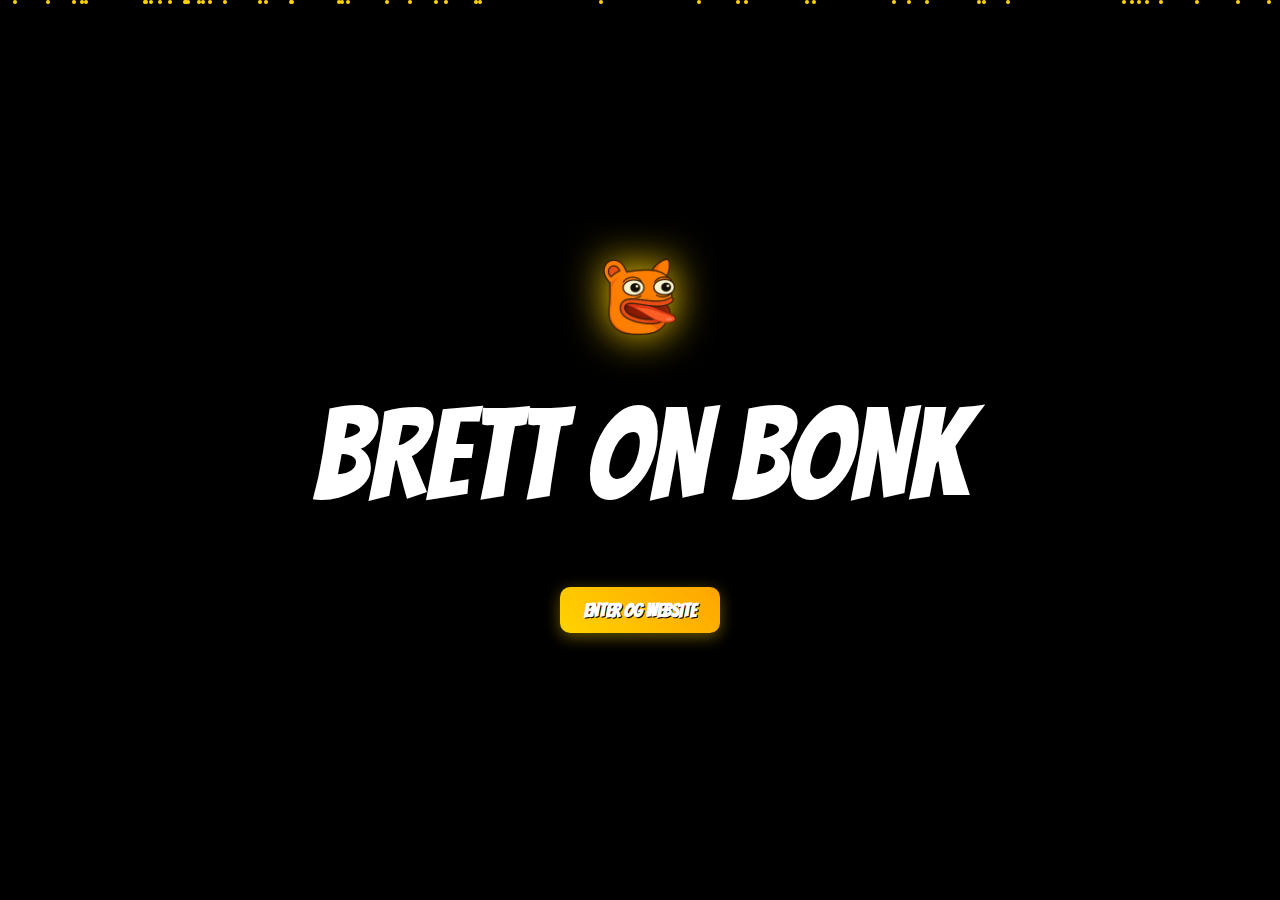
<file: index.html>
<!DOCTYPE html>
<html lang="en">
<head>
  <meta charset="UTF-8">
  <meta name="viewport" content="width=device-width, initial-scale=1.0">
  <title>Welcome to Brett's Universe | Brett on Bonk</title>
  <meta name="description" content="Welcome to Brett's Universe! Enter the world of Brett on Bonk - trading, games, memes, and more!">
  <link rel="canonical" href="https://brettonbonk.com/">
  <meta property="og:title" content="Welcome to Brett's Universe | Brett on Bonk">
  <meta property="og:description" content="Welcome to Brett's Universe! Enter the world of Brett on Bonk - trading, games, memes, and more!">
  <meta property="og:type" content="website">
  <meta property="og:url" content="https://brettonbonk.com/">
  <meta property="og:image" content="https://brettonbonk.com/assets/brett%20head.png">
  <meta name="twitter:card" content="summary_large_image">
  <meta name="twitter:title" content="Welcome to Brett's Universe | Brett on Bonk">
  <meta name="twitter:description" content="Welcome to Brett's Universe! Enter the world of Brett on Bonk - trading, games, memes, and more!">
  <meta name="twitter:image" content="https://brettonbonk.com/assets/brett%20head.png">
  <link rel="icon" type="image/png" href="assets/brett%20head.png">
  <link href="https://fonts.googleapis.com/css2?family=Bangers&display=swap" rel="stylesheet">
  <style>
    * {
      margin: 0;
      padding: 0;
      box-sizing: border-box;
    }
    
    body {
      background: #000;
      color: #fff;
      font-family: 'Bangers', cursive, sans-serif;
      overflow: hidden;
      height: 100vh;
      display: flex;
      flex-direction: column;
      align-items: center;
      justify-content: center;
      position: relative;
    }
    
    .main-content {
      display: flex;
      flex-direction: column;
      align-items: center;
      justify-content: center;
      height: 100vh;
      position: relative;
      text-align: center;
    }
    
    /* Main BRETT ON BONK */
    .og-brett {
      font-size: 8rem;
      color: #fff;
      text-shadow: 
        2px 2px 0 #000,
        4px 4px 0 #000,
        6px 6px 0 #000,
        8px 8px 0 #000;
      text-align: center;
      margin-bottom: 2rem;
      z-index: 10;
    }
    

    
    /* Bouncing Brett Head */
    .bouncing-brett {
      width: 120px;
      height: 120px;
      object-fit: contain;
      margin-bottom: 2rem;
      animation: bounce 1.5s ease-in-out infinite;
      filter: drop-shadow(0 0 20px #FFD300);
      z-index: 5;
    }
    
    @keyframes bounce {
      0%, 20%, 50%, 80%, 100% {
        transform: translateY(0);
      }
      40% {
        transform: translateY(-20px);
      }
      60% {
        transform: translateY(-10px);
      }
    }
    
    /* Enter Button */
    .enter-btn {
      background: linear-gradient(45deg, #FFD300, #FFA500);
      color: #fff;
      border: none;
      padding: 0.8rem 1.5rem;
      font-family: 'Bangers', cursive, sans-serif;
      font-size: 1.2rem;
      font-weight: bold;
      border-radius: 10px;
      cursor: pointer;
      transition: all 0.3s ease;
      box-shadow: 
        0 4px 15px rgba(255, 211, 0, 0.4),
        0 0 0 0 rgba(255, 211, 0, 0.7);
      animation: pulse 2s infinite;
      z-index: 15;
      margin-top: 2rem;
      margin-bottom: 2rem;
      text-shadow: 1px 1px 0 #000;
    }
    
    .enter-btn:hover {
      transform: translateY(-2px) scale(1.02);
      box-shadow: 
        0 6px 20px rgba(255, 211, 0, 0.6),
        0 0 0 0 rgba(255, 211, 0, 0.9);
    }
    
    @keyframes pulse {
      0% {
        box-shadow: 
          0 4px 15px rgba(255, 211, 0, 0.4),
          0 0 0 0 rgba(255, 211, 0, 0.7);
      }
      70% {
        box-shadow: 
          0 4px 15px rgba(255, 211, 0, 0.4),
          0 0 0 6px rgba(255, 211, 0, 0);
      }
      100% {
        box-shadow: 
          0 4px 15px rgba(255, 211, 0, 0.4),
          0 0 0 0 rgba(255, 211, 0, 0);
      }
    }
    

    

    
    /* Background Particles */
    .particles {
      position: absolute;
      top: 0;
      left: 0;
      width: 100%;
      height: 100%;
      pointer-events: none;
      z-index: 1;
    }
    
    /* Money Dropping Animation */
    .money {
      position: absolute;
      top: -50px;
      font-size: 2rem;
      color: #FFD300;
      text-shadow: 0 0 10px #FFD300;
      pointer-events: none;
      z-index: 3;
      animation: moneyDrop 3s linear infinite;
    }
    
    @keyframes moneyDrop {
      0% {
        transform: translateY(-50px) rotate(0deg);
        opacity: 1;
      }
      100% {
        transform: translateY(100vh) rotate(360deg);
        opacity: 0;
      }
    }
    
    .particle {
      position: absolute;
      width: 4px;
      height: 4px;
      background: #FFD300;
      border-radius: 50%;
      animation: float 6s infinite linear;
    }
    
    @keyframes float {
      0% {
        transform: translateY(100vh) rotate(0deg);
        opacity: 0;
      }
      10% {
        opacity: 1;
      }
      90% {
        opacity: 1;
      }
      100% {
        transform: translateY(-100px) rotate(360deg);
        opacity: 0;
      }
    }
    
    /* Mobile Responsive */
    @media (max-width: 768px) {
      .og-brett {
        font-size: 4rem;
      }
      
      .bouncing-brett {
        width: 80px;
        height: 80px;
      }
      
      .enter-btn {
        font-size: 1rem;
        padding: 0.6rem 1.2rem;
        margin-top: 3rem;
        margin-bottom: 1.5rem;
      }
      

      

    }
    
    @media (max-width: 480px) {
      .og-brett {
        font-size: 3rem;
      }
      
      .bouncing-brett {
        width: 60px;
        height: 60px;
      }
      
      .enter-btn {
        font-size: 0.9rem;
        padding: 0.5rem 1rem;
        margin-top: 2.5rem;
        margin-bottom: 1rem;
      }
      

    }
  </style>
</head>
<body>
  <!-- Background Particles -->
  <div class="particles" id="particles"></div>
  

  
  <!-- Main Content -->
  <div class="main-content">
    <!-- Bouncing Brett Head -->
    <img src="assets/brett%20head.png" alt="Brett Head" class="bouncing-brett" id="bouncing-brett">
    
    <!-- OG BRETT Text -->
    <div class="og-brett" id="og-brett">BRETT ON BONK</div>
    
    <!-- Enter Button -->
    <button class="enter-btn" id="enter-btn">ENTER OG WEBSITE</button>
    

  </div>
  

  
  <script>
    class PrePage {
      constructor() {
        this.enterBtn = document.getElementById('enter-btn');
        this.particles = document.getElementById('particles');

        

        
        this.init();
      }
      
      init() {
        this.setupEventListeners();
        this.createParticles();
        this.startMoneyDropping();
      }
      
      setupEventListeners() {
        // Enter button
        this.enterBtn.addEventListener('click', () => this.enterWebsite());
      }
      

      
      enterWebsite() {
        // Set music to play when entering main site
        localStorage.setItem('brettMusicPlaying', 'true');
        
        // Add transition effect
        document.body.style.opacity = '0';
        document.body.style.transition = 'opacity 0.5s ease';
        
        setTimeout(() => {
          window.location.href = '/main';
        }, 500);
      }
      
      createParticles() {
        for (let i = 0; i < 50; i++) {
          this.createParticle();
        }
      }
      
      createParticle() {
        const particle = document.createElement('div');
        particle.className = 'particle';
        
        // Random position
        particle.style.left = Math.random() * 100 + '%';
        particle.style.animationDelay = Math.random() * 6 + 's';
        particle.style.animationDuration = (Math.random() * 3 + 3) + 's';
        
        this.particles.appendChild(particle);
        
        // Remove particle after animation
        setTimeout(() => {
          if (particle.parentNode) {
            particle.parentNode.removeChild(particle);
          }
        }, 6000);
        
        // Create new particle
        setTimeout(() => {
          this.createParticle();
        }, 6000);
      }
      
      startMoneyDropping() {
        setInterval(() => {
          this.createMoney();
        }, 2000);
      }
      
      createMoney() {
        const money = document.createElement('div');
        money.className = 'money';
        money.textContent = '💰';
        money.style.left = Math.random() * 100 + '%';
        money.style.animationDuration = (Math.random() * 2 + 2) + 's';
        
        document.body.appendChild(money);
        
        // Remove money after animation
        setTimeout(() => {
          if (money.parentNode) {
            money.parentNode.removeChild(money);
          }
        }, 4000);
      }
      

    }
    
    // Initialize when page loads
    document.addEventListener('DOMContentLoaded', () => {
      new PrePage();
    });
  </script>
</body>
</html>
</file>
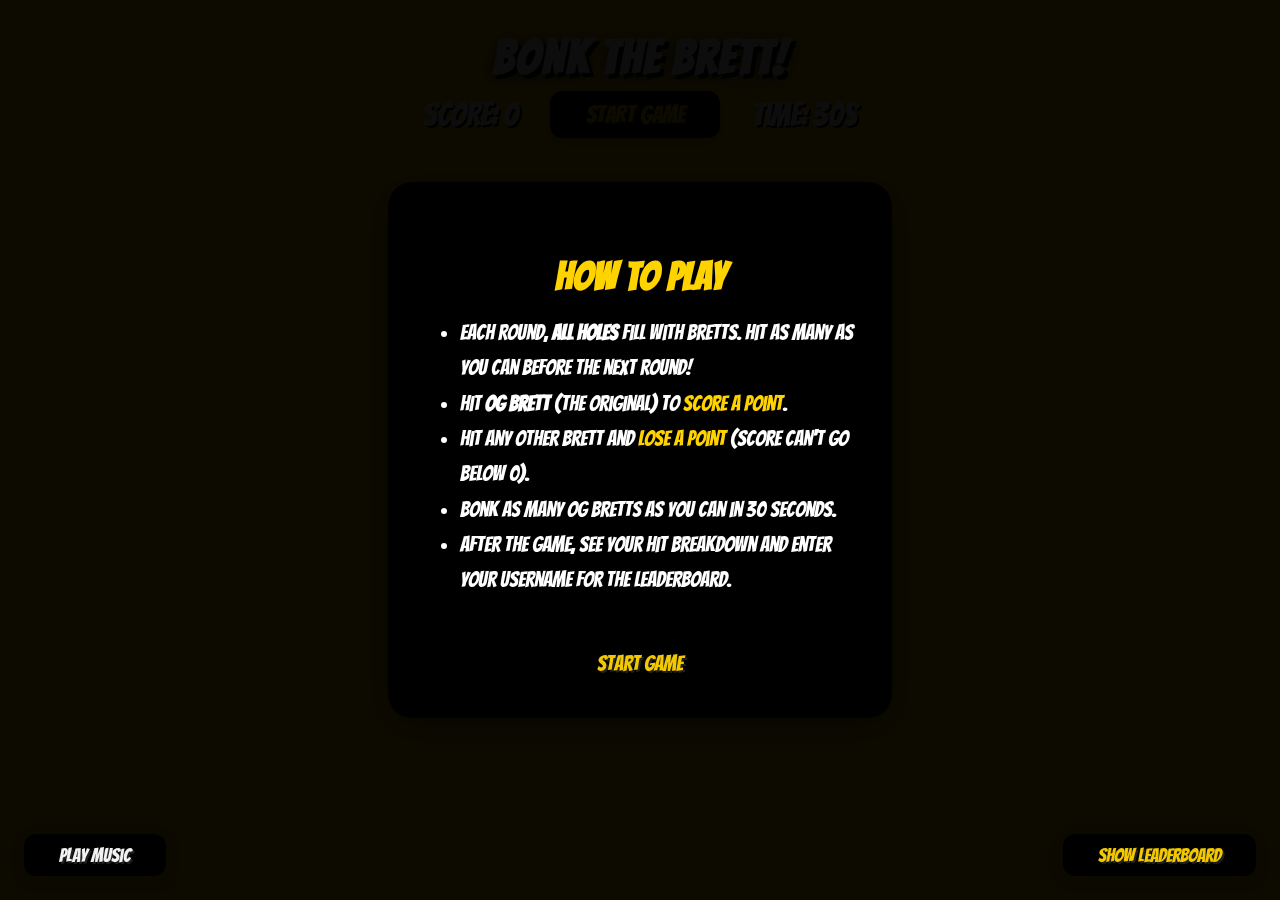
<file: bonk-the-brett.html>
<!DOCTYPE html>
<html lang="en">
<head>
  <meta charset="UTF-8">
  <meta name="viewport" content="width=device-width, initial-scale=1.0">
  <title>Bonk the Brett Game | Meme Coin Arcade</title>
  <meta name="description" content="Play Bonk the Brett! Bonk Brett, score points, and join the most fun meme coin arcade online. #Brett #Bonk #Arcade">
  <link rel="canonical" href="https://brettonbonk.com/bonk-the-brett">
  <meta property="og:title" content="Bonk the Brett Game | Meme Coin Arcade">
  <meta property="og:description" content="Play Bonk the Brett! Bonk Brett, score points, and join the most fun meme coin arcade online.">
  <meta property="og:type" content="website">
  <meta property="og:url" content="https://brettonbonk.com/bonk-the-brett">
  <meta property="og:image" content="https://brettonbonk.com/assets/Bonked%20Brett.svg">
  <meta name="twitter:card" content="summary_large_image">
  <meta name="twitter:title" content="Bonk the Brett Game | Meme Coin Arcade">
  <meta name="twitter:description" content="Play Bonk the Brett! Bonk Brett, score points, and join the most fun meme coin arcade online.">
  <meta name="twitter:image" content="https://brettonbonk.com/assets/Bonked%20Brett.svg">
  <link rel="icon" type="image/png" href="assets/brett%20head.png">
  <link href="https://fonts.googleapis.com/css2?family=Bangers&display=swap" rel="stylesheet">
  <style>
    body {
      background: #FFD300;
      font-family: 'Bangers', cursive, sans-serif;
      display: flex;
      flex-direction: column;
      align-items: center;
      justify-content: flex-start;
      min-height: 100vh;
      margin: 0;
    }
    h1 {
      color: #fff;
      text-shadow: 4px 4px 0 #000, 0 4px 16px #000;
      font-size: 3rem;
      margin-top: 2rem;
      margin-bottom: 0.5rem;
      letter-spacing: 2px;
    }
    .game-controls {
      display: flex;
      gap: 2rem;
      margin-bottom: 1.5rem;
      align-items: center;
    }
    .score, .timer {
      font-size: 2rem;
      color: #fff;
      text-shadow: 2px 2px 0 #000;
    }
    .start-btn {
      font-family: 'Bangers', cursive, sans-serif;
      background: #000;
      color: #FFD300;
      font-size: 1.5rem;
      border: none;
      border-radius: 12px;
      padding: 0.7rem 2.2rem;
      box-shadow: 0 4px 16px rgba(0,0,0,0.25);
      cursor: pointer;
      transition: background 0.2s, color 0.2s;
      outline: none;
      text-shadow: 2px 2px 0 #222;
      opacity: 0.95;
    }
    .start-btn:active, .start-btn:focus {
      background: #222;
      color: #FFD300;
    }
    .game-grid {
      display: grid;
      grid-template-columns: repeat(3, 100px);
      grid-template-rows: repeat(3, 100px);
      gap: 1.2rem;
      margin-bottom: 2rem;
    }
    .hole {
      background: transparent;
      border-radius: 50%;
      box-shadow: 0 4px 16px rgba(0,0,0,0.18);
      width: 100px;
      height: 100px;
      position: relative;
      overflow: hidden;
      display: flex;
      align-items: flex-end;
      justify-content: center;
      cursor: pointer;
      transition: box-shadow 0.2s;
    }
    .hole:active {
      box-shadow: 0 2px 8px #FFD300;
    }
    .brett-head {
      position: absolute;
      bottom: -100px;
      left: 50%;
      transform: translateX(-50%);
      width: 80px;
      height: 80px;
      transition: bottom 0.2s;
      user-select: none;
      pointer-events: none;
    }
    .brett-head.up {
      bottom: 10px;
      pointer-events: auto;
      cursor: pointer;
      filter: drop-shadow(0 8px 32px rgba(0,0,0,0.25));
      animation: bounce 0.2s;
    }
    @keyframes bounce {
      0% { bottom: -100px; }
      100% { bottom: 10px; }
    }
    .game-over {
      font-size: 2.2rem;
      color: #fff;
      text-shadow: 2px 2px 0 #000;
      margin-bottom: 2rem;
      letter-spacing: 2px;
    }
    .scoreboard {
      background: #fff;
      border-radius: 15px;
      padding: 20px;
      box-shadow: 0 8px 32px rgba(0,0,0,0.25);
      margin-top: 20px;
      width: 90%;
      max-width: 600px;
      text-align: center;
    }
    .scoreboard h2 {
      color: #000;
      text-shadow: 2px 2px 0 #FFD300;
      font-size: 2rem;
      margin-bottom: 15px;
      letter-spacing: 1px;
    }
    .scoreboard ol {
      list-style: none;
      padding: 0;
      margin: 0;
      text-align: left;
    }
    .scoreboard li {
      color: #000;
      text-shadow: 1px 1px 0 #FFD300;
      font-size: 1.5rem;
      margin-bottom: 10px;
      padding-bottom: 5px;
      border-bottom: 1px dashed #FFD300;
    }
    .scoreboard li:last-child {
      border-bottom: none;
      margin-bottom: 0;
    }
    #username-entry {
      margin-top: 20px;
    }
    #username-entry label {
      color: #000;
      text-shadow: 1px 1px 0 #FFD300;
      font-size: 1.2rem;
      margin-right: 10px;
    }
    #username-input {
      font-size: 1.2rem;
      padding: 0.3rem 1rem;
      border-radius: 8px;
      border: none;
      margin: 0 0.5rem;
      text-align: center;
    }
    #username-input:focus {
      outline: none;
      box-shadow: 0 0 0 3px #FFD300, 0 0 0 6px #000;
    }
    @media (max-width: 600px) {
      .game-grid {
        grid-template-columns: repeat(3, 70px);
        grid-template-rows: repeat(3, 70px);
        gap: 0.7rem;
      }
      .hole {
        width: 70px;
        height: 70px;
      }
      .brett-head, .brett-head.up {
        width: 55px;
        height: 55px;
      }
      .scoreboard {
        padding: 15px;
      }
      .scoreboard h2 {
        font-size: 1.5rem;
      }
      .scoreboard li {
        font-size: 1.2rem;
      }
      #username-input {
        font-size: 1rem;
        padding: 0.2rem 0.8rem;
      }
      #username-entry label {
        font-size: 1rem;
      }
      #save-score-btn {
        font-size: 1rem;
        padding: 0.3rem 1rem;
      }
      .corner-btn {
        font-size: 1rem !important;
        padding: 0.5rem 1.1rem !important;
        bottom: 1rem !important;
        left: 1rem !important;
        right: auto !important;
        max-width: 90vw;
      }
      #show-leaderboard-btn.corner-btn {
        left: auto !important;
        right: 1rem !important;
      }
      #music-toggle-btn.corner-btn {
        left: 1rem !important;
        right: auto !important;
      }
    }
    .hole.flash-green {
      box-shadow: 0 0 0 6px #00d26a, 0 4px 16px rgba(0,0,0,0.18);
      background: #eafff3 !important;
      transition: background 0.2s, box-shadow 0.2s;
    }
    .points-float {
      position: absolute;
      left: 50%;
      top: 30%;
      transform: translate(-50%, -50%);
      font-family: 'Bangers', cursive, sans-serif;
      font-size: 2.2rem;
      font-weight: bold;
      pointer-events: none;
      z-index: 10;
      opacity: 1;
      animation: float-points 1.1s cubic-bezier(.23,1.12,.62,1.01) forwards;
      text-shadow: 2px 2px 0 #000, 0 2px 8px #FFD300;
      background: rgba(255,255,255,0.85);
      border-radius: 12px;
      padding: 0.1em 0.5em;
      border: 2px solid #FFD300;
      box-shadow: 0 2px 8px #FFD300;
    }
    .points-float.positive { color: #00d26a; }
    .points-float.negative { color: #ff3333; }
    @keyframes float-points {
      0% { opacity: 1; top: 30%; }
      80% { opacity: 1; }
      100% { opacity: 0; top: 0%; }
    }
    @keyframes bounce {
      0%, 100% { transform: translateY(0); }
      50% { transform: translateY(-32px); }
    }
  </style>
</head>
<body>
  <h1>BONK THE BRETT!</h1>
  <div class="game-controls">
    <div class="score">Score: <span id="score">0</span></div>
    <button class="start-btn" id="start-btn">Start Game</button>
    <div class="timer">Time: <span id="timer">30</span>s</div>
  </div>
  <button id="music-toggle-btn" class="corner-btn" style="position:fixed;bottom:1.5rem;left:1.5rem;z-index:10001;font-family:'Bangers',cursive,sans-serif;background:#000;color:#fff;font-size:1.2rem;border:none;border-radius:12px;padding:0.7rem 2.2rem;box-shadow:0 4px 16px rgba(0,0,0,0.25);cursor:pointer;transition:background 0.2s,color 0.2s;outline:none;text-shadow:2px 2px 0 #222;opacity:0.95;">Play</button>
      <audio id="bg-music" src="assets/brett%20song.mp3" loop></audio>
    <audio id="jeet-audio" src="assets/ouch%20that%20hurt!%20you%20jeet!.mp3" preload="auto"></audio>
  <div class="game-grid" id="game-grid"></div>
  <div class="game-over" id="game-over" style="display:none;">Game Over!<br>Final Score: <span id="final-score">0</span></div>
          <a href="/main" id="back-to-main-btn" class="start-btn" style="display:block;margin:0 auto 2.5rem auto;font-size:1.2rem;padding:0.7rem 2.2rem;max-width:320px;text-align:center;">Go to Main Site</a>
  <div id="breakdown" style="display:none;text-align:center;margin-bottom:1.5rem;"></div>
  <div id="username-modal" style="display:none;position:fixed;top:0;left:0;width:100vw;height:100vh;background:rgba(0,0,0,0.92);z-index:10003;align-items:center;justify-content:center;flex-direction:column;">
    <div style="max-width:90vw;background:#fff;padding:2rem 1.5rem 1.5rem 1.5rem;border-radius:20px;box-shadow:0 8px 32px rgba(0,0,0,0.5);text-align:center;position:relative;">
      <div id="username-leaderboard" style="margin-bottom:1.5rem;"></div>
      <label for="username-input" style="color:#000;text-shadow:1px 1px 0 #FFD300;font-size:1.2rem;margin-right:10px;">Enter Username to Save Score:</label><br>
      <input type="text" id="username-input" maxlength="16" placeholder="Your name" required style="font-family:'Bangers',cursive;font-size:1.2rem;padding:0.3rem 1rem;border-radius:8px;border:none;margin:1rem 0 1.2rem 0;text-align:center;width:80%;max-width:300px;">
      <br>
      <button id="save-score-btn" class="start-btn" style="font-size:1.1rem;padding:0.4rem 1.2rem;">Save Score</button>
      <button id="username-share-x-btn" class="start-btn" style="font-size:1.1rem;padding:0.4rem 1.2rem;margin-left:1rem;background:#FFD300;color:#000;border:2px solid #000;box-shadow:0 2px 8px #FFD300;text-shadow:2px 2px 0 #fff;">Share to X</button>
    </div>
  </div>
  <button id="show-leaderboard-btn" class="corner-btn start-btn" style="position:fixed;bottom:1.5rem;right:1.5rem;z-index:10001;font-size:1.2rem;padding:0.7rem 2.2rem;min-width:unset;width:auto;">Show Leaderboard</button>
  <div id="leaderboard-modal" style="display:none;position:fixed;top:0;left:0;width:100vw;height:100vh;background:rgba(0,0,0,0.92);z-index:10002;align-items:center;justify-content:center;flex-direction:column;">
    <div style="max-width:95vw;background:#fff;padding:2.5rem 2rem 2rem 2rem;border-radius:24px;box-shadow:0 8px 32px rgba(0,0,0,0.5);text-align:center;position:relative;">
      <h2 style="color:#FFD300;font-family:'Bangers',cursive,sans-serif;font-size:2rem;margin-bottom:1.2rem;text-shadow:2px 2px 0 #000;">BONK THE BRETT CURRENT LEADERBOARD:</h2>
      <ol id="leaderboard-list" style="list-style:none;padding:0;margin:0 0 1.2rem 0;text-align:left;"></ol>
      <button id="expand-leaderboard-btn" class="start-btn" style="font-size:1rem;padding:0.3rem 1.2rem;margin-bottom:1rem;">Show Top 20</button>
      <button id="share-x-btn" class="start-btn" style="font-size:1rem;padding:0.3rem 1.2rem;margin-bottom:1rem;background:#1da1f2;color:#fff;">Share to X</button>
      <button id="close-leaderboard-btn" class="start-btn" style="font-size:1rem;padding:0.3rem 1.2rem;position:absolute;top:1rem;right:1rem;">Close</button>
    </div>
  </div>
  <div id="rules-overlay" style="position:fixed;top:0;left:0;width:100vw;height:100vh;background:rgba(0,0,0,0.95);z-index:9999;display:flex;align-items:center;justify-content:center;flex-direction:column;">
    <div style="max-width:90vw;background:rgba(0,0,0,0.95);padding:2.5rem 2rem 2rem 2rem;border-radius:24px;box-shadow:0 8px 32px rgba(0,0,0,0.5);text-align:center;">
      <h2 style="color:#FFD300;font-family:'Bangers',cursive,sans-serif;font-size:2.5rem;margin-bottom:1.2rem;text-shadow:2px 2px 0 #000;">How to Play</h2>
      <ul style="color:#fff;font-size:1.3rem;line-height:1.7;text-align:left;max-width:400px;margin:0 auto 1.5rem auto;font-family:'Bangers',cursive,sans-serif;">
        <li>Each round, <b>all holes</b> fill with Bretts. Hit as many as you can before the next round!</li>
        <li>Hit <b>OG Brett</b> (the original) to <span style='color:#FFD300;'>score a point</span>.</li>
        <li>Hit any other Brett and <span style='color:#FFD300;'>lose a point</span> (score can't go below 0).</li>
        <li>Bonk as many OG Bretts as you can in 30 seconds.</li>
        <li>After the game, see your hit breakdown and enter your username for the leaderboard.</li>
      </ul>
      <button id="close-rules-btn" class="start-btn" style="margin-top:1.2rem;font-size:1.3rem;">Start Game</button>
    </div>
  </div>
  <script>
    const grid = document.getElementById('game-grid');
    const scoreEl = document.getElementById('score');
    const timerEl = document.getElementById('timer');
    const startBtn = document.getElementById('start-btn');
    const gameOverEl = document.getElementById('game-over');
    const finalScoreEl = document.getElementById('final-score');
    const scoreboard = document.getElementById('scoreboard');
    const scoreList = document.getElementById('score-list');
    const usernameModal = document.getElementById('username-modal');
    const usernameInput = document.getElementById('username-input');
    const saveScoreBtn = document.getElementById('save-score-btn');

    const HOLES = 9;
    const GAME_TIME = 30; // seconds
    let score = 0;
    let timeLeft = GAME_TIME;
    let gameInterval, brettTimeout, gameActive = false;

    // Character assets
    const CHARACTERS = [
      { name: 'OG Brett', src: 'assets/brett%20head.png', isOg: true },
      { name: 'Angry Brett', src: 'assets/angry%20brett.svg', isOg: false },
      { name: 'Crazy Brett', src: 'assets/crazy%20brett.svg', isOg: false },
      { name: 'Shady Brett', src: 'assets/shady%20brett.svg', isOg: false },
      { name: 'Grok Brett', src: 'assets/grok%20brett.svg', isOg: false },
      { name: 'Bonked Brett', src: 'assets/bonked%20brett.svg', isOg: false }
    ];

    // Track hits per character
    let hitCounts = {};
    CHARACTERS.forEach(c => hitCounts[c.name] = 0);

    // Create holes with all character images (hidden by default)
    for (let i = 0; i < HOLES; i++) {
      const hole = document.createElement('div');
      hole.className = 'hole';
      hole.dataset.index = i;
      CHARACTERS.forEach((char, idx) => {
        const img = document.createElement('img');
        img.src = char.src;
        img.alt = char.name;
        img.className = 'brett-head brett-' + idx;
        img.style.display = 'none';
        img.dataset.char = char.name;
        img.dataset.isOg = char.isOg;
        hole.appendChild(img);
      });
      grid.appendChild(hole);
    }
    const holes = Array.from(document.querySelectorAll('.hole'));

    let currentBrett = null, currentChar = null;

    // Instead of showBrett, use showAllBretts for each round
    let roundTimeout;
    function showAllBretts() {
      if (!gameActive) return;
      // Hide all Bretts first
      holes.forEach(hole => {
        Array.from(hole.children).forEach(img => {
          img.style.display = 'none';
          img.classList.remove('up');
          img.style.pointerEvents = 'auto';
        });
      });
      // For each hole, pick a random character and show
      holes.forEach(hole => {
        const char = CHARACTERS[Math.floor(Math.random() * CHARACTERS.length)];
        const brett = Array.from(hole.children).find(img => img.dataset.char === char.name);
        brett.style.display = 'block';
        setTimeout(() => brett.classList.add('up'), 10);
        brett.style.pointerEvents = 'auto';
      });
      // After a random time, hide all and start next round
      roundTimeout = setTimeout(() => {
        holes.forEach(hole => {
          Array.from(hole.children).forEach(img => {
            img.style.display = 'none';
            img.classList.remove('up');
            img.style.pointerEvents = 'auto';
          });
        });
        if (gameActive) setTimeout(showAllBretts, 350);
      }, Math.random() * 700 + 600); // 600ms to 1300ms per round
    }

    // Update click handler for holes
    holes.forEach(hole => {
      hole.addEventListener('click', function(e) {
        if (!gameActive) return;
        const brett = Array.from(hole.children).find(img => img.classList.contains('up'));
        if (brett && brett.style.display !== 'none') {
          const isOg = brett.dataset.isOg === 'true';
          const charName = brett.dataset.char;
          hitCounts[charName] = (hitCounts[charName] || 0) + 1;
          // Points animation
          let points = 0;
          if (isOg) {
            points = 5;
            score += 5;
            scoreEl.textContent = score;
          } else {
            points = -3;
            score -= 3;
            scoreEl.textContent = score;
            jeetAudio.currentTime = 0;
            jeetAudio.play();
          }
          // Show points animation
          const float = document.createElement('div');
          float.className = 'points-float ' + (points > 0 ? 'positive' : 'negative');
          float.textContent = (points > 0 ? '+' : '') + points;
          hole.appendChild(float);
          setTimeout(() => { float.remove(); }, 1000);
          brett.classList.remove('up');
          brett.style.pointerEvents = 'none';
          setTimeout(() => {
            brett.style.display = 'none';
          }, 100);
        }
      });
    });

    function showBreakdown() {
      const breakdown = document.getElementById('breakdown');
      breakdown.innerHTML = '<h2 style="color:#FFD300;font-family:Bangers,sans-serif;font-size:2rem;margin-bottom:1rem;">Hit Breakdown</h2>';
      let anyHits = false;
      CHARACTERS.forEach(char => {
        if (hitCounts[char.name] > 0) {
          anyHits = true;
          breakdown.innerHTML += `<div style='display:inline-block;margin:0 1.2rem 1.2rem 1.2rem;text-align:center;'><img src='${char.src}' alt='${char.name}' style='width:48px;height:48px;display:block;margin:0 auto 0.3rem auto;'><span style='color:#000;font-size:1.2rem;'>${char.name}</span><br><span style='color:#FFD300;font-size:1.3rem;'>×${hitCounts[char.name]}</span></div>`;
        }
      });
      if (!anyHits) breakdown.innerHTML += '<div style="color:#fff;">No Bretts were bonked!</div>';
      breakdown.style.display = 'block';
    }

    function hideBreakdown() {
      document.getElementById('breakdown').style.display = 'none';
    }

    // Helper to render leaderboard for username modal
    function renderUsernameLeaderboard(limit = 5) {
      const scores = getScores();
      const container = document.getElementById('username-leaderboard');
      container.innerHTML = '<h3 style="color:#FFD300;font-family:Bangers,sans-serif;font-size:1.3rem;margin-bottom:0.7rem;text-shadow:2px 2px 0 #000;">LEADERBOARD</h3>';
      if (scores.length === 0) {
        container.innerHTML += '<div style="color:#000;">No scores yet. Be the first!</div>';
        return;
      }
      container.innerHTML += '<ol style="list-style:none;padding:0;margin:0;text-align:left;">' +
        scores.slice(0, limit).map((entry, i) => `<li style='color:#000;font-size:1.1rem;margin-bottom:0.2em;'>${i+1}. ${entry.name}: ${entry.score}</li>`).join('') + '</ol>';
    }
    // Username entry logic: show as modal overlay
    // When showing username modal, also show leaderboard modal above (z-index stacking)
    function promptUsernameAndSave() {
      usernameInput.value = getUsername();
      leaderboardModal.style.display = 'flex';
      leaderboardModal.style.zIndex = 10004;
      renderScores(5);
      expandLbBtn.textContent = 'Show Top 20';
      usernameModal.style.display = 'flex';
      usernameModal.style.zIndex = 10005;
      setTimeout(() => usernameInput.focus(), 100);
    }
    // When closing username modal, hide leaderboard modal if it was opened for this purpose
    saveScoreBtn.addEventListener('click', function() {
      const name = usernameInput.value.trim();
      if (!name) {
        usernameInput.focus();
        return;
      }
      setUsername(name);
      saveScore(name, score);
      usernameModal.style.display = 'none';
      leaderboardModal.style.display = 'none';
      renderScores();
      hideBreakdown();
    });

    // Update startGame and endGame to use new round logic
    function startGame() {
      score = 0;
      scoreEl.textContent = score;
      timeLeft = GAME_TIME;
      timerEl.textContent = timeLeft;
      gameOverEl.style.display = 'none';
      gameActive = true;
      startBtn.disabled = true;
      CHARACTERS.forEach(c => hitCounts[c.name] = 0);
      hideBreakdown();
      showAllBretts();
      gameInterval = setInterval(() => {
        timeLeft--;
        timerEl.textContent = timeLeft;
        if (timeLeft <= 0) endGame();
      }, 1000);
    }
    function endGame() {
      gameActive = false;
      clearInterval(gameInterval);
      clearTimeout(brettTimeout);
      clearTimeout(roundTimeout);
      holes.forEach(hole => {
        Array.from(hole.children).forEach(img => {
          img.style.display = 'none';
          img.classList.remove('up');
        });
      });
      startBtn.disabled = false;
      finalScoreEl.textContent = score;
      gameOverEl.style.display = 'block';
      showBreakdown();
      if (score > 0) {
        setTimeout(promptUsernameAndSave, 800);
      }
    }

    // Helper: Get/set username in localStorage
    function getUsername() {
      return localStorage.getItem('brett_bonk_username') || '';
    }
    function setUsername(name) {
      localStorage.setItem('brett_bonk_username', name);
    }

    // Helper: Get/set scores in localStorage
    function getScores() {
      try {
        return JSON.parse(localStorage.getItem('brett_bonk_scores')) || [];
      } catch { return []; }
    }
    function saveScore(name, score) {
      const scores = getScores();
      scores.push({ name, score });
      scores.sort((a, b) => b.score - a.score);
      const top20 = scores.slice(0, 20);
      localStorage.setItem('brett_bonk_scores', JSON.stringify(top20));
    }
    function renderScores(limit = 5) {
      const scores = getScores();
      leaderboardList.innerHTML = '';
      if (scores.length === 0) {
        leaderboardList.innerHTML = '<li>No scores yet. Be the first!</li>';
        return;
      }
      scores.slice(0, limit).forEach((entry, i) => {
        const li = document.createElement('li');
        li.textContent = `${i+1}. ${entry.name}: ${entry.score}`;
        leaderboardList.appendChild(li);
      });
    }

    // Rules overlay logic
    const rulesOverlay = document.getElementById('rules-overlay');
    const closeRulesBtn = document.getElementById('close-rules-btn');
    let rulesClosed = false;
    function showRules() {
      rulesOverlay.style.display = 'flex';
      rulesClosed = false;
      startBtn.disabled = true;
    }
    function hideRules() {
      rulesOverlay.style.display = 'none';
      rulesClosed = true;
      startBtn.disabled = false;
    }
    closeRulesBtn.addEventListener('click', hideRules);
    // Prevent game start until rules closed
    startBtn.disabled = true;
    showRules();
    // Only allow game start if rules closed
    const origStartGame = startGame;
    startBtn.removeEventListener('click', startGame);
    startBtn.addEventListener('click', function(){
      if (rulesClosed) origStartGame();
    });

    // Music button logic
    const bgMusic = document.getElementById('bg-music');
    const musicBtn = document.getElementById('music-toggle-btn');
    // Start paused
    bgMusic.pause();
    musicBtn.textContent = 'Play';
    function updateMusicBtn() {
      musicBtn.textContent = bgMusic.paused ? 'Play Music' : 'Pause Music';
    }
    musicBtn.addEventListener('click', function() {
      if (bgMusic.paused) {
        bgMusic.play().catch(()=>{});
      } else {
        bgMusic.pause();
      }
      updateMusicBtn();
    });
    bgMusic.addEventListener('play', updateMusicBtn);
    bgMusic.addEventListener('pause', updateMusicBtn);
    // Set initial button text
    updateMusicBtn();

    // Leaderboard modal logic
    const showLbBtn = document.getElementById('show-leaderboard-btn');
    const leaderboardModal = document.getElementById('leaderboard-modal');
    const leaderboardList = document.getElementById('leaderboard-list');
    const closeLbBtn = document.getElementById('close-leaderboard-btn');
    const expandLbBtn = document.getElementById('expand-leaderboard-btn');
    const shareXBtn = document.getElementById('share-x-btn');
    let leaderboardExpanded = false;

    showLbBtn.addEventListener('click', function() {
      leaderboardModal.style.display = 'flex';
      leaderboardExpanded = false;
      renderScores(5);
      expandLbBtn.textContent = 'Show Top 20';
    });
    closeLbBtn.addEventListener('click', function() {
      leaderboardModal.style.display = 'none';
    });
    expandLbBtn.addEventListener('click', function() {
      leaderboardExpanded = !leaderboardExpanded;
      renderScores(leaderboardExpanded ? 20 : 5);
      expandLbBtn.textContent = leaderboardExpanded ? 'Show Top 5' : 'Show Top 20';
    });
    // Share to X from username modal
    const usernameShareXBtn = document.getElementById('username-share-x-btn');
    usernameShareXBtn.addEventListener('click', function() {
      const scores = getScores();
      let text = 'BONK THE BRETT CURRENT LEADERBOARD:\n';
      scores.slice(0, 5).forEach((entry, i) => {
        let uname = entry.name.trim();
        if (!uname.startsWith('@')) uname = '@' + uname;
        text += `${i+1}. ${uname} (${entry.score})\n`;
      });
      text += '\n#BonkTheBrett #BonkTheBrettChallenge\nPlay Now: ' + window.location.href;
      window.open(`https://twitter.com/intent/tweet?text=${encodeURIComponent(text)}`,'_blank');
    });
    shareXBtn.addEventListener('click', function() {
      const scores = getScores();
      let text = 'BONK THE BRETT CURRENT LEADERBOARD:\n';
      scores.slice(0, 5).forEach((entry, i) => {
        let uname = entry.name.trim();
        if (!uname.startsWith('@')) uname = '@' + uname;
        text += `${i+1}. ${uname} (${entry.score})\n`;
      });
      text += '\n#BonkTheBrett #BonkTheBrettChallenge\nPlay Now: ' + window.location.href;
      window.open(`https://twitter.com/intent/tweet?text=${encodeURIComponent(text)}`,'_blank');
    });

    // Remove always-visible scoreboard
    document.getElementById('scoreboard').style.display = 'none';

    const jeetAudio = document.getElementById('jeet-audio');
    // Ensure audio is unmuted and at full volume
    jeetAudio.muted = false;
    jeetAudio.volume = 1;
    // Unlock audio on first user interaction (for mobile/browser autoplay policies)
    function unlockJeetAudio() {
      jeetAudio.play().then(() => jeetAudio.pause()).catch(()=>{});
      window.removeEventListener('click', unlockJeetAudio);
      window.removeEventListener('touchstart', unlockJeetAudio);
    }
    window.addEventListener('click', unlockJeetAudio);
    window.addEventListener('touchstart', unlockJeetAudio);
  </script>
</body>
</html>
</file>
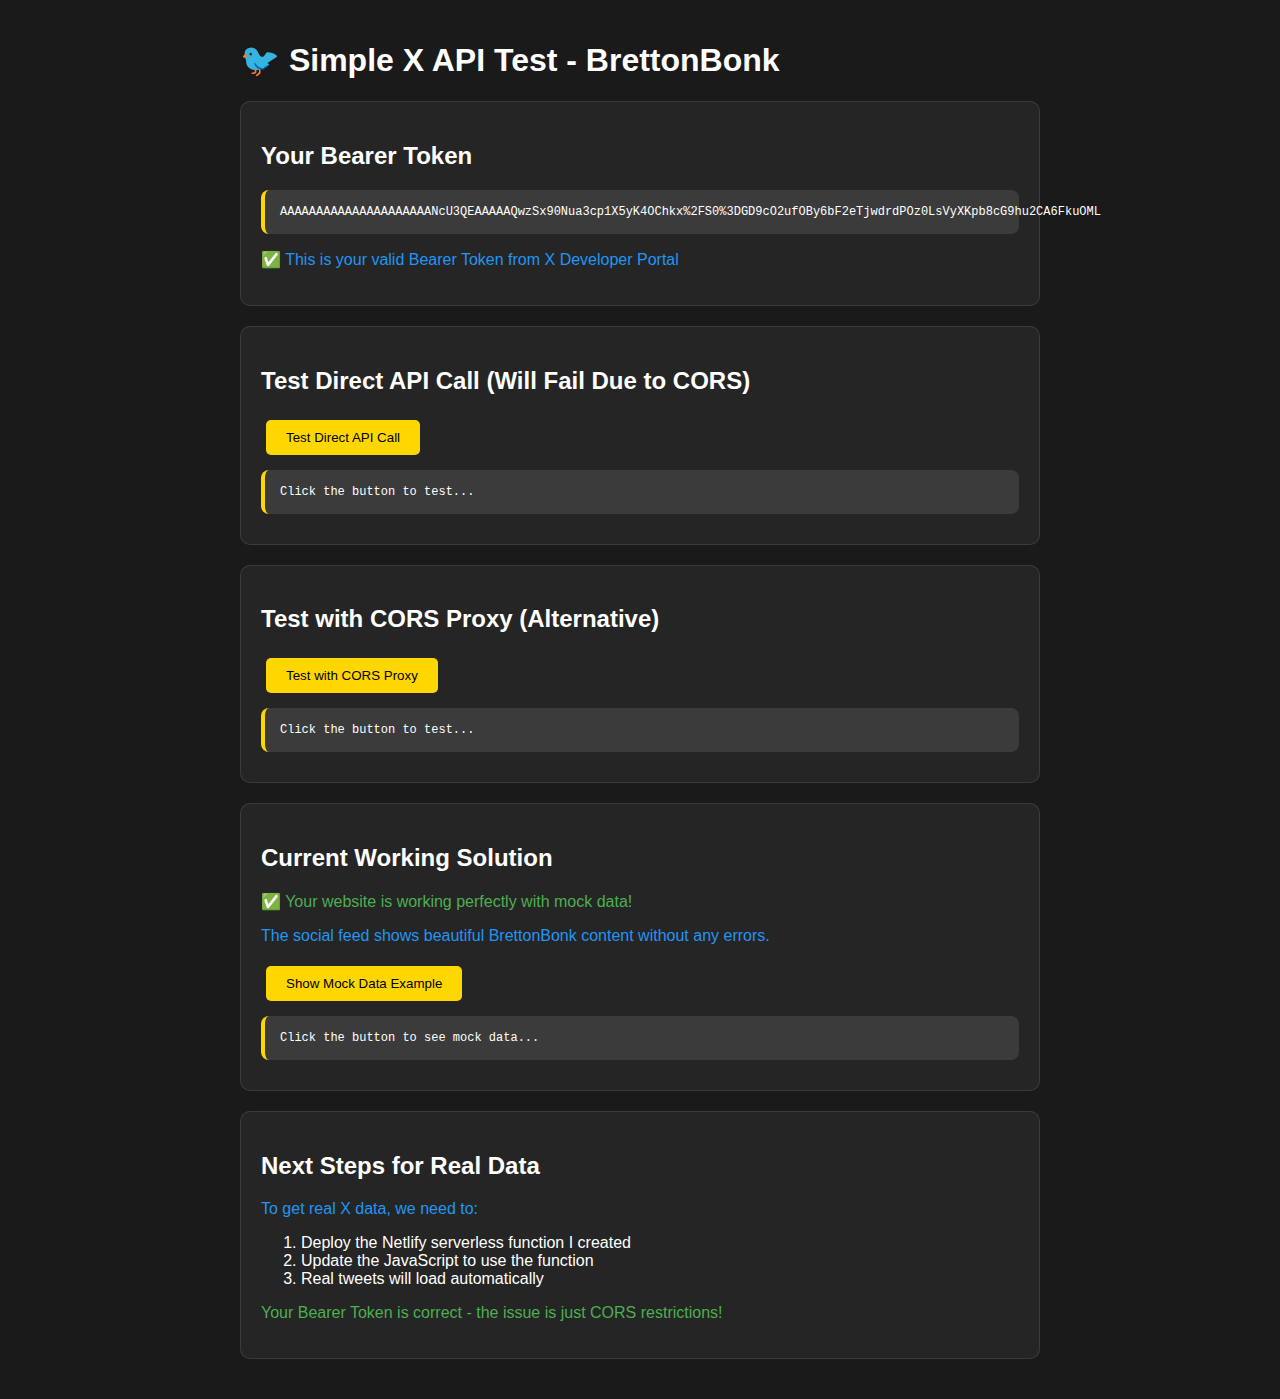
<file: simple-twitter-fix.html>
<!DOCTYPE html>
<html lang="en">
<head>
  <meta charset="UTF-8">
  <meta name="viewport" content="width=device-width, initial-scale=1.0">
  <title>Simple X API Test - BrettonBonk</title>
  <style>
    body {
      font-family: Arial, sans-serif;
      max-width: 800px;
      margin: 0 auto;
      padding: 20px;
      background: #1a1a1a;
      color: white;
    }
    .test-section {
      background: rgba(255, 255, 255, 0.05);
      padding: 20px;
      margin: 20px 0;
      border-radius: 10px;
      border: 1px solid rgba(255, 255, 255, 0.1);
    }
    .success { color: #4CAF50; }
    .error { color: #f44336; }
    .info { color: #2196F3; }
    button {
      background: #ffd700;
      color: black;
      border: none;
      padding: 10px 20px;
      border-radius: 5px;
      cursor: pointer;
      margin: 5px;
    }
    button:hover {
      background: #ffed4e;
    }
    .result {
      background: rgba(255, 255, 255, 0.1);
      padding: 15px;
      margin: 10px 0;
      border-radius: 8px;
      border-left: 4px solid #ffd700;
      white-space: pre-wrap;
      font-family: monospace;
      font-size: 12px;
    }
  </style>
</head>
<body>
  <h1>🐦 Simple X API Test - BrettonBonk</h1>
  
  <div class="test-section">
    <h2>Your Bearer Token</h2>
    <div class="result">AAAAAAAAAAAAAAAAAAAAANcU3QEAAAAAQwzSx90Nua3cp1X5yK4OChkx%2FS0%3DGD9cO2ufOBy6bF2eTjwdrdPOz0LsVyXKpb8cG9hu2CA6FkuOML</div>
    <p class="info">✅ This is your valid Bearer Token from X Developer Portal</p>
  </div>

  <div class="test-section">
    <h2>Test Direct API Call (Will Fail Due to CORS)</h2>
    <button onclick="testDirectAPI()">Test Direct API Call</button>
    <div id="direct-result" class="result">Click the button to test...</div>
  </div>

  <div class="test-section">
    <h2>Test with CORS Proxy (Alternative)</h2>
    <button onclick="testWithProxy()">Test with CORS Proxy</button>
    <div id="proxy-result" class="result">Click the button to test...</div>
  </div>

  <div class="test-section">
    <h2>Current Working Solution</h2>
    <p class="success">✅ Your website is working perfectly with mock data!</p>
    <p class="info">The social feed shows beautiful BrettonBonk content without any errors.</p>
    <button onclick="showMockData()">Show Mock Data Example</button>
    <div id="mock-result" class="result">Click the button to see mock data...</div>
  </div>

  <div class="test-section">
    <h2>Next Steps for Real Data</h2>
    <p class="info">To get real X data, we need to:</p>
    <ol>
      <li>Deploy the Netlify serverless function I created</li>
      <li>Update the JavaScript to use the function</li>
      <li>Real tweets will load automatically</li>
    </ol>
    <p class="success">Your Bearer Token is correct - the issue is just CORS restrictions!</p>
  </div>

  <script>
    async function testDirectAPI() {
      const resultDiv = document.getElementById('direct-result');
      resultDiv.textContent = 'Testing direct API call...';
      
      try {
        const response = await fetch('https://api.twitter.com/2/users/by/username/BrettOnBonk', {
          headers: {
            'Authorization': 'Bearer AAAAAAAAAAAAAAAAAAAAANcU3QEAAAAAQwzSx90Nua3cp1X5yK4OChkx%2FS0%3DGD9cO2ufOBy6bF2eTjwdrdPOz0LsVyXKpb8cG9hu2CA6FkuOML'
          }
        });
        
        if (response.ok) {
          const data = await response.json();
          resultDiv.textContent = 'SUCCESS! Direct API call worked:\n' + JSON.stringify(data, null, 2);
        } else {
          resultDiv.textContent = 'API call failed with status: ' + response.status;
        }
      } catch (error) {
        resultDiv.textContent = 'CORS ERROR (Expected):\n' + error.message + '\n\nThis is why we need a serverless function!';
      }
    }

    async function testWithProxy() {
      const resultDiv = document.getElementById('proxy-result');
      resultDiv.textContent = 'Testing with CORS proxy...';
      
      try {
        const proxyUrl = 'https://cors-anywhere.herokuapp.com/https://api.twitter.com/2/users/by/username/BrettOnBonk';
        const response = await fetch(proxyUrl, {
          headers: {
            'Authorization': 'Bearer AAAAAAAAAAAAAAAAAAAAANcU3QEAAAAAQwzSx90Nua3cp1X5yK4OChkx%2FS0%3DGD9cO2ufOBy6bF2eTjwdrdPOz0LsVyXKpb8cG9hu2CA6FkuOML'
          }
        });
        
        if (response.ok) {
          const data = await response.json();
          resultDiv.textContent = 'SUCCESS! Proxy worked:\n' + JSON.stringify(data, null, 2);
        } else {
          resultDiv.textContent = 'Proxy failed with status: ' + response.status;
        }
      } catch (error) {
        resultDiv.textContent = 'Proxy also failed:\n' + error.message + '\n\nThis confirms we need the serverless function approach.';
      }
    }

    function showMockData() {
      const resultDiv = document.getElementById('mock-result');
      const mockData = {
        tweets: [
          {
            id: '1',
            text: '🚀 BRETT just hit another ATH! The community is absolutely BONKING! 💎🙌 #Brett #Bonk #Crypto',
            created_at: new Date().toISOString(),
            public_metrics: {
              retweet_count: 45,
              reply_count: 12,
              like_count: 234,
              quote_count: 8
            }
          },
          {
            id: '2',
            text: 'Just created the most epic BRETT meme! The community is going to love this one! 🎨🔥 #BrettMeme #Bonk',
            created_at: new Date(Date.now() - 1000 * 60 * 60 * 2).toISOString(),
            public_metrics: {
              retweet_count: 67,
              reply_count: 23,
              like_count: 456,
              quote_count: 15
            }
          }
        ],
        user: {
          id: '123456789',
          username: 'BrettOnBonk',
          name: 'OG BRETT',
          public_metrics: {
            followers_count: 15420,
            following_count: 1234,
            tweet_count: 567
          }
        }
      };
      
      resultDiv.textContent = 'Mock Data (What your website shows):\n' + JSON.stringify(mockData, null, 2);
    }
  </script>
</body>
</html>
</file>
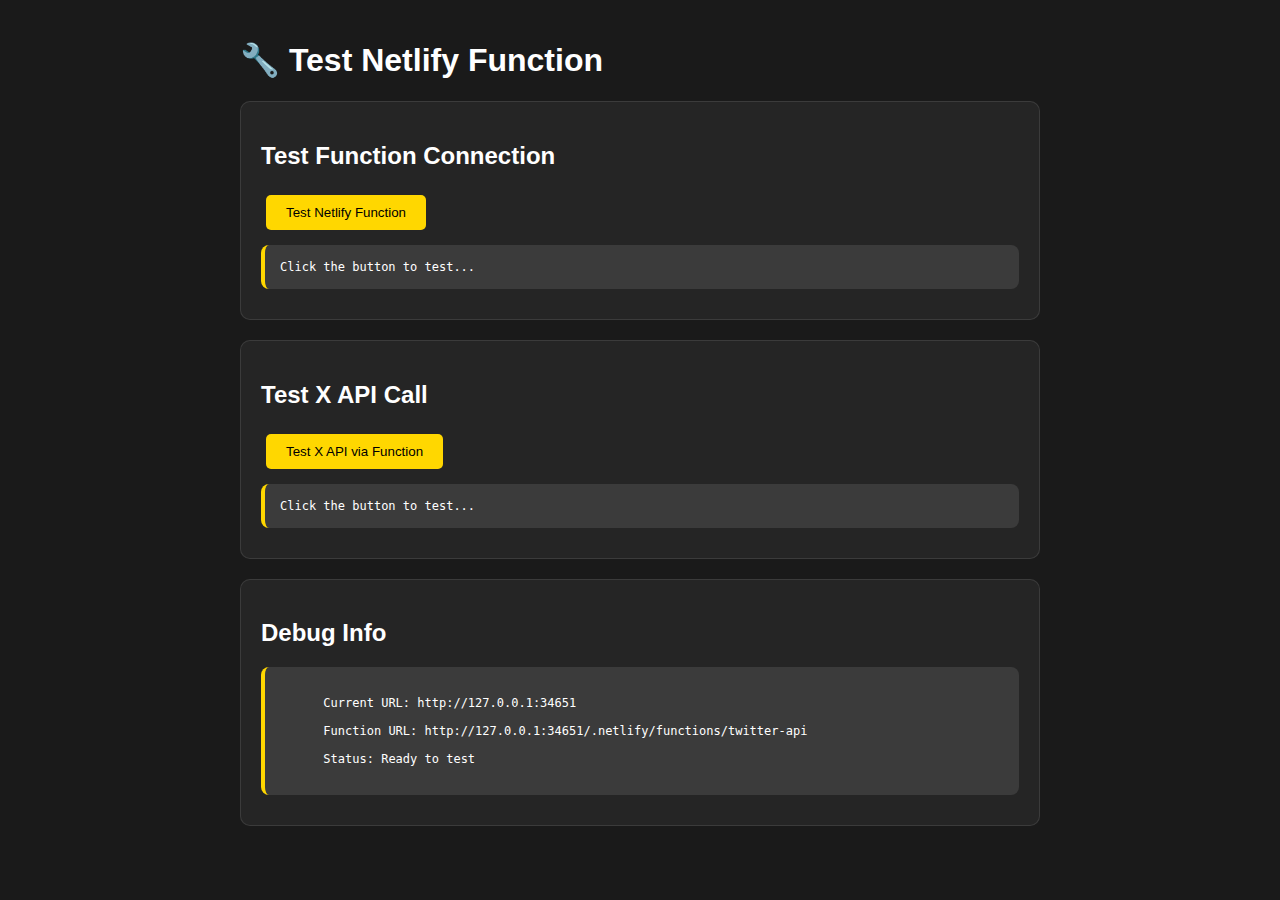
<file: test-function.html>
<!DOCTYPE html>
<html lang="en">
<head>
  <meta charset="UTF-8">
  <meta name="viewport" content="width=device-width, initial-scale=1.0">
  <title>Test Netlify Function</title>
  <style>
    body {
      font-family: Arial, sans-serif;
      max-width: 800px;
      margin: 0 auto;
      padding: 20px;
      background: #1a1a1a;
      color: white;
    }
    .test-section {
      background: rgba(255, 255, 255, 0.05);
      padding: 20px;
      margin: 20px 0;
      border-radius: 10px;
      border: 1px solid rgba(255, 255, 255, 0.1);
    }
    .success { color: #4CAF50; }
    .error { color: #f44336; }
    .info { color: #2196F3; }
    button {
      background: #ffd700;
      color: black;
      border: none;
      padding: 10px 20px;
      border-radius: 5px;
      cursor: pointer;
      margin: 5px;
    }
    button:hover {
      background: #ffed4e;
    }
    .result {
      background: rgba(255, 255, 255, 0.1);
      padding: 15px;
      margin: 10px 0;
      border-radius: 8px;
      border-left: 4px solid #ffd700;
      white-space: pre-wrap;
      font-family: monospace;
      font-size: 12px;
      max-height: 300px;
      overflow-y: auto;
    }
  </style>
</head>
<body>
  <h1>🔧 Test Netlify Function</h1>
  
  <div class="test-section">
    <h2>Test Function Connection</h2>
    <button onclick="testFunction()">Test Netlify Function</button>
    <div id="function-result" class="result">Click the button to test...</div>
  </div>

  <div class="test-section">
    <h2>Test X API Call</h2>
    <button onclick="testXAPI()">Test X API via Function</button>
    <div id="api-result" class="result">Click the button to test...</div>
  </div>

  <div class="test-section">
    <h2>Debug Info</h2>
    <div id="debug-info" class="result">
      Current URL: <span id="current-url"></span><br>
      Function URL: <span id="function-url"></span><br>
      Status: <span id="status">Ready to test</span>
    </div>
  </div>

  <script>
    // Update debug info
    document.getElementById('current-url').textContent = window.location.origin;
    document.getElementById('function-url').textContent = window.location.origin + '/.netlify/functions/twitter-api';

    async function testFunction() {
      const resultDiv = document.getElementById('function-result');
      const statusDiv = document.getElementById('status');
      
      resultDiv.textContent = 'Testing function connection...';
      statusDiv.textContent = 'Testing...';
      
      try {
        const response = await fetch('/.netlify/functions/twitter-api', {
          method: 'POST',
          headers: {
            'Content-Type': 'application/json'
          },
          body: JSON.stringify({
            endpoint: '/users/by/username/BrettOnBonk',
            params: {
              'user.fields': 'id,username,name'
            }
          })
        });

        if (response.ok) {
          const data = await response.json();
          resultDiv.textContent = '✅ Function Working!\n\nResponse:\n' + JSON.stringify(data, null, 2);
          statusDiv.textContent = '✅ Function OK';
        } else {
          resultDiv.textContent = '❌ Function Error\n\nStatus: ' + response.status + '\nStatus Text: ' + response.statusText;
          statusDiv.textContent = '❌ Function Error';
        }
      } catch (error) {
        resultDiv.textContent = '❌ Function Not Found\n\nError: ' + error.message + '\n\nThis means the function is not deployed yet.';
        statusDiv.textContent = '❌ Function Not Found';
      }
    }

    async function testXAPI() {
      const resultDiv = document.getElementById('api-result');
      
      resultDiv.textContent = 'Testing X API call...';
      
      try {
        const response = await fetch('/.netlify/functions/twitter-api', {
          method: 'POST',
          headers: {
            'Content-Type': 'application/json'
          },
          body: JSON.stringify({
            endpoint: '/tweets/search/recent',
            params: {
              query: 'BRETT',
              max_results: 3,
              'tweet.fields': 'created_at,public_metrics,author_id'
            }
          })
        });

        if (response.ok) {
          const data = await response.json();
          if (data.data && data.data.length > 0) {
            resultDiv.textContent = '✅ Real X Data!\n\nFound ' + data.data.length + ' tweets:\n\n' + 
              data.data.map(tweet => `• ${tweet.text.substring(0, 100)}...`).join('\n');
          } else {
            resultDiv.textContent = '✅ Function Working, No Tweets Found\n\nResponse:\n' + JSON.stringify(data, null, 2);
          }
        } else {
          resultDiv.textContent = '❌ X API Error\n\nStatus: ' + response.status + '\nStatus Text: ' + response.statusText;
        }
      } catch (error) {
        resultDiv.textContent = '❌ Function Error\n\nError: ' + error.message;
      }
    }

    // Auto-test on page load
    window.addEventListener('load', () => {
      console.log('Page loaded, ready to test function');
    });
  </script>
</body>
</html>
</file>
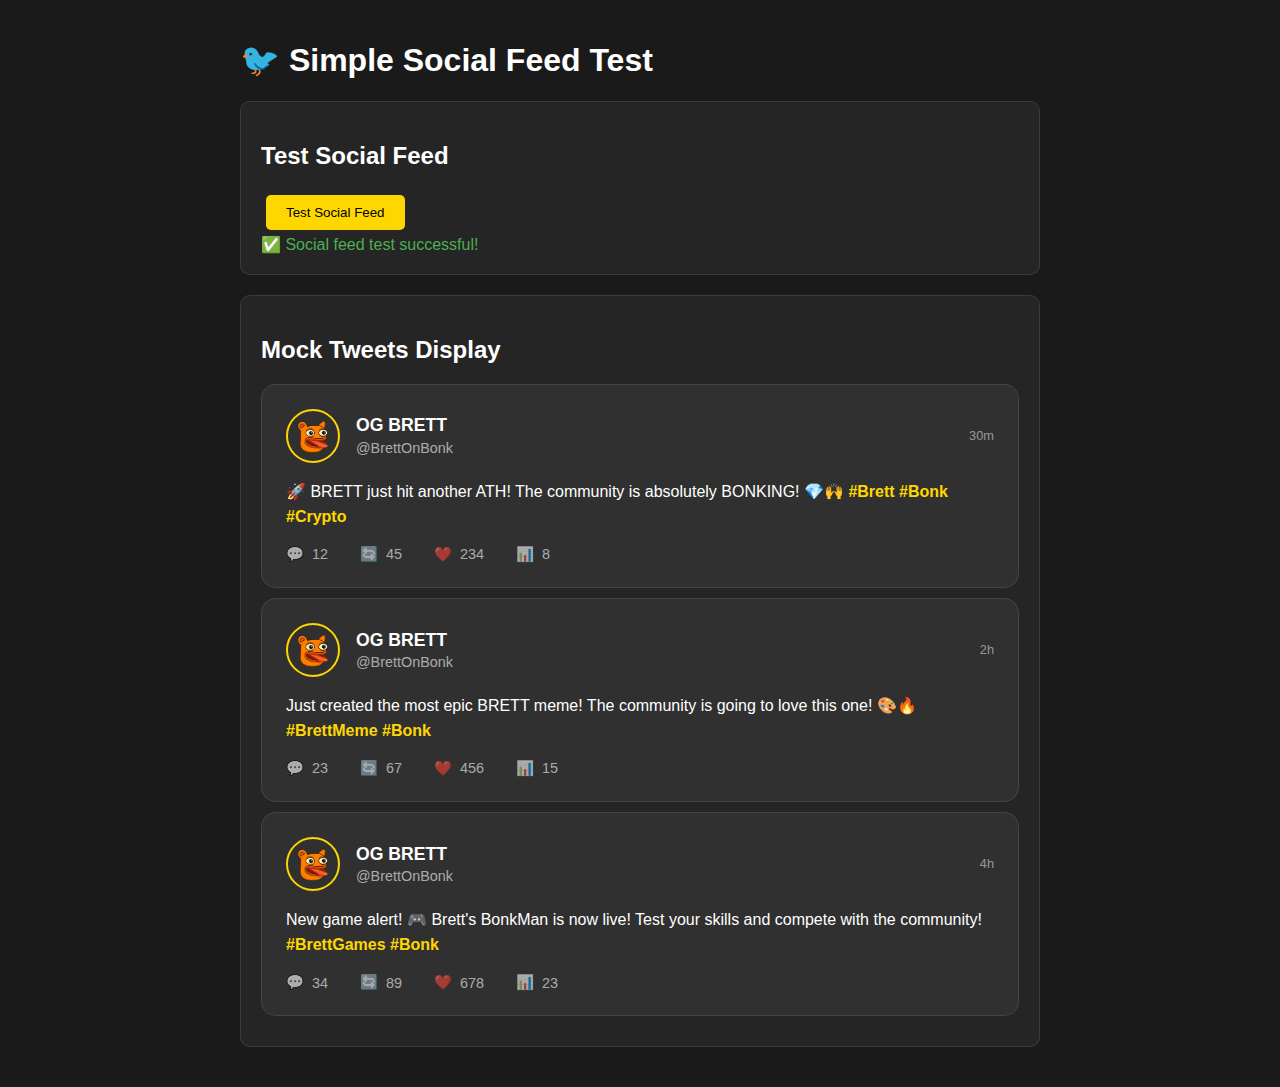
<file: test-simple.html>
<!DOCTYPE html>
<html lang="en">
<head>
  <meta charset="UTF-8">
  <meta name="viewport" content="width=device-width, initial-scale=1.0">
  <title>Simple Social Feed Test</title>
  <style>
    body {
      font-family: Arial, sans-serif;
      max-width: 800px;
      margin: 0 auto;
      padding: 20px;
      background: #1a1a1a;
      color: white;
    }
    .test-section {
      background: rgba(255, 255, 255, 0.05);
      padding: 20px;
      margin: 20px 0;
      border-radius: 10px;
      border: 1px solid rgba(255, 255, 255, 0.1);
    }
    .success { color: #4CAF50; }
    .error { color: #f44336; }
    .info { color: #2196F3; }
    button {
      background: #ffd700;
      color: black;
      border: none;
      padding: 10px 20px;
      border-radius: 5px;
      cursor: pointer;
      margin: 5px;
    }
    button:hover {
      background: #ffed4e;
    }
    .tweet-item {
      background: rgba(255, 255, 255, 0.05);
      border-radius: 15px;
      padding: 1.5rem;
      border: 1px solid rgba(255, 255, 255, 0.1);
      margin: 10px 0;
    }
    .tweet-header {
      display: flex;
      align-items: center;
      margin-bottom: 1rem;
    }
    .tweet-avatar {
      width: 50px;
      height: 50px;
      border-radius: 50%;
      margin-right: 1rem;
      border: 2px solid #ffd700;
    }
    .tweet-username {
      font-weight: bold;
      color: #ffffff;
      font-size: 1.1rem;
      margin-bottom: 0.2rem;
    }
    .tweet-handle {
      color: rgba(255, 255, 255, 0.6);
      font-size: 0.9rem;
    }
    .tweet-content {
      color: #ffffff;
      line-height: 1.6;
      margin-bottom: 1rem;
      font-size: 1rem;
    }
    .tweet-actions {
      display: flex;
      gap: 2rem;
      color: rgba(255, 255, 255, 0.6);
      font-size: 0.9rem;
    }
    .tweet-action {
      display: flex;
      align-items: center;
      gap: 0.5rem;
    }
  </style>
</head>
<body>
  <h1>🐦 Simple Social Feed Test</h1>
  
  <div class="test-section">
    <h2>Test Social Feed</h2>
    <button onclick="testSocialFeed()">Test Social Feed</button>
    <div id="test-result"></div>
  </div>

  <div class="test-section">
    <h2>Mock Tweets Display</h2>
    <div id="mock-tweets"></div>
  </div>

  <script>
    // Simplified TwitterAPI class
    class SimpleTwitterAPI {
      constructor() {
        console.log('SimpleTwitterAPI created');
      }

      async initialize() {
        console.log('SimpleTwitterAPI initialized');
        return true;
      }

      getMockTweets() {
        return [
          {
            id: '1',
            text: '🚀 BRETT just hit another ATH! The community is absolutely BONKING! 💎🙌 #Brett #Bonk #Crypto',
            author_id: '123456789',
            created_at: new Date(Date.now() - 1000 * 60 * 30).toISOString(),
            public_metrics: {
              retweet_count: 45,
              reply_count: 12,
              like_count: 234,
              quote_count: 8
            }
          },
          {
            id: '2',
            text: 'Just created the most epic BRETT meme! The community is going to love this one! 🎨🔥 #BrettMeme #Bonk',
            author_id: '123456789',
            created_at: new Date(Date.now() - 1000 * 60 * 60 * 2).toISOString(),
            public_metrics: {
              retweet_count: 67,
              reply_count: 23,
              like_count: 456,
              quote_count: 15
            }
          },
          {
            id: '3',
            text: 'New game alert! 🎮 Brett\'s BonkMan is now live! Test your skills and compete with the community! #BrettGames #Bonk',
            author_id: '123456789',
            created_at: new Date(Date.now() - 1000 * 60 * 60 * 4).toISOString(),
            public_metrics: {
              retweet_count: 89,
              reply_count: 34,
              like_count: 678,
              quote_count: 23
            }
          }
        ];
      }

      async getTweets() {
        console.log('Getting mock tweets');
        return this.getMockTweets();
      }

      async getUserInfo() {
        console.log('Getting mock user info');
        return {
          id: '123456789',
          username: 'BrettOnBonk',
          name: 'OG BRETT',
          public_metrics: { followers_count: 15420 },
          profile_image_url: 'assets/brett%20head.png'
        };
      }
    }

    // Simplified SocialFeedManager
    class SimpleSocialFeedManager {
      constructor() {
        this.twitterAPI = new SimpleTwitterAPI();
        this.tweetsContainer = document.getElementById('mock-tweets');
        console.log('SimpleSocialFeedManager created');
        console.log('tweetsContainer:', this.tweetsContainer);
      }

      async initialize() {
        console.log('Initializing simple social feed...');
        await this.twitterAPI.initialize();
        await this.loadFeed();
        console.log('Simple social feed initialized!');
      }

      async loadFeed() {
        console.log('Loading feed...');
        try {
          const tweets = await this.twitterAPI.getTweets();
          this.displayTweets(tweets);
          console.log('Feed loaded successfully!');
        } catch (error) {
          console.error('Error loading feed:', error);
        }
      }

      displayTweets(tweets) {
        if (!this.tweetsContainer) {
          console.error('tweetsContainer not found!');
          return;
        }

        console.log('Displaying tweets:', tweets.length);

        if (tweets.length === 0) {
          this.tweetsContainer.innerHTML = '<div style="color: rgba(255,255,255,0.6);">No tweets found.</div>';
          return;
        }

        const tweetsHTML = tweets.map(tweet => this.createTweetHTML(tweet)).join('');
        this.tweetsContainer.innerHTML = tweetsHTML;
        console.log('Tweets displayed!');
      }

      createTweetHTML(tweet) {
        const timeAgo = this.getTimeAgo(tweet.created_at);
        const metrics = tweet.public_metrics || {};

        return `
          <div class="tweet-item">
            <div class="tweet-header">
              <img src="assets/brett%20head.png" alt="Brett" class="tweet-avatar">
              <div style="flex: 1;">
                <div class="tweet-username">OG BRETT</div>
                <div class="tweet-handle">@BrettOnBonk</div>
              </div>
              <div style="color: rgba(255,255,255,0.5); font-size: 0.8rem;">${timeAgo}</div>
            </div>
            <div class="tweet-content">${this.formatTweetText(tweet.text)}</div>
            <div class="tweet-actions">
              <div class="tweet-action">
                <span>💬</span>
                <span>${this.formatNumber(metrics.reply_count || 0)}</span>
              </div>
              <div class="tweet-action">
                <span>🔄</span>
                <span>${this.formatNumber(metrics.retweet_count || 0)}</span>
              </div>
              <div class="tweet-action">
                <span>❤️</span>
                <span>${this.formatNumber(metrics.like_count || 0)}</span>
              </div>
              <div class="tweet-action">
                <span>📊</span>
                <span>${this.formatNumber(metrics.quote_count || 0)}</span>
              </div>
            </div>
          </div>
        `;
      }

      formatTweetText(text) {
        text = text.replace(/(https?:\/\/[^\s]+)/g, '<a href="$1" target="_blank" style="color: #ffd700;">$1</a>');
        text = text.replace(/#(\w+)/g, '<span style="color: #ffd700; font-weight: bold;">#$1</span>');
        text = text.replace(/@(\w+)/g, '<span style="color: #ffd700;">@$1</span>');
        return text;
      }

      getTimeAgo(dateString) {
        const date = new Date(dateString);
        const now = new Date();
        const diffInSeconds = Math.floor((now - date) / 1000);

        if (diffInSeconds < 60) return 'just now';
        if (diffInSeconds < 3600) return `${Math.floor(diffInSeconds / 60)}m`;
        if (diffInSeconds < 86400) return `${Math.floor(diffInSeconds / 3600)}h`;
        return `${Math.floor(diffInSeconds / 86400)}d`;
      }

      formatNumber(num) {
        if (num >= 1000000) {
          return (num / 1000000).toFixed(1) + 'M';
        }
        if (num >= 1000) {
          return (num / 1000).toFixed(1) + 'K';
        }
        return num.toString();
      }
    }

    async function testSocialFeed() {
      const resultDiv = document.getElementById('test-result');
      resultDiv.innerHTML = '<span style="color: #ffd700;">Testing...</span>';
      
      try {
        const socialFeed = new SimpleSocialFeedManager();
        await socialFeed.initialize();
        resultDiv.innerHTML = '<span style="color: #4CAF50;">✅ Social feed test successful!</span>';
      } catch (error) {
        resultDiv.innerHTML = `<span style="color: #f44336;">❌ Error: ${error.message}</span>`;
        console.error('Test error:', error);
      }
    }

    // Auto-test on page load
    window.addEventListener('load', async () => {
      console.log('Page loaded, auto-testing social feed...');
      await testSocialFeed();
    });
  </script>
</body>
</html>
</file>
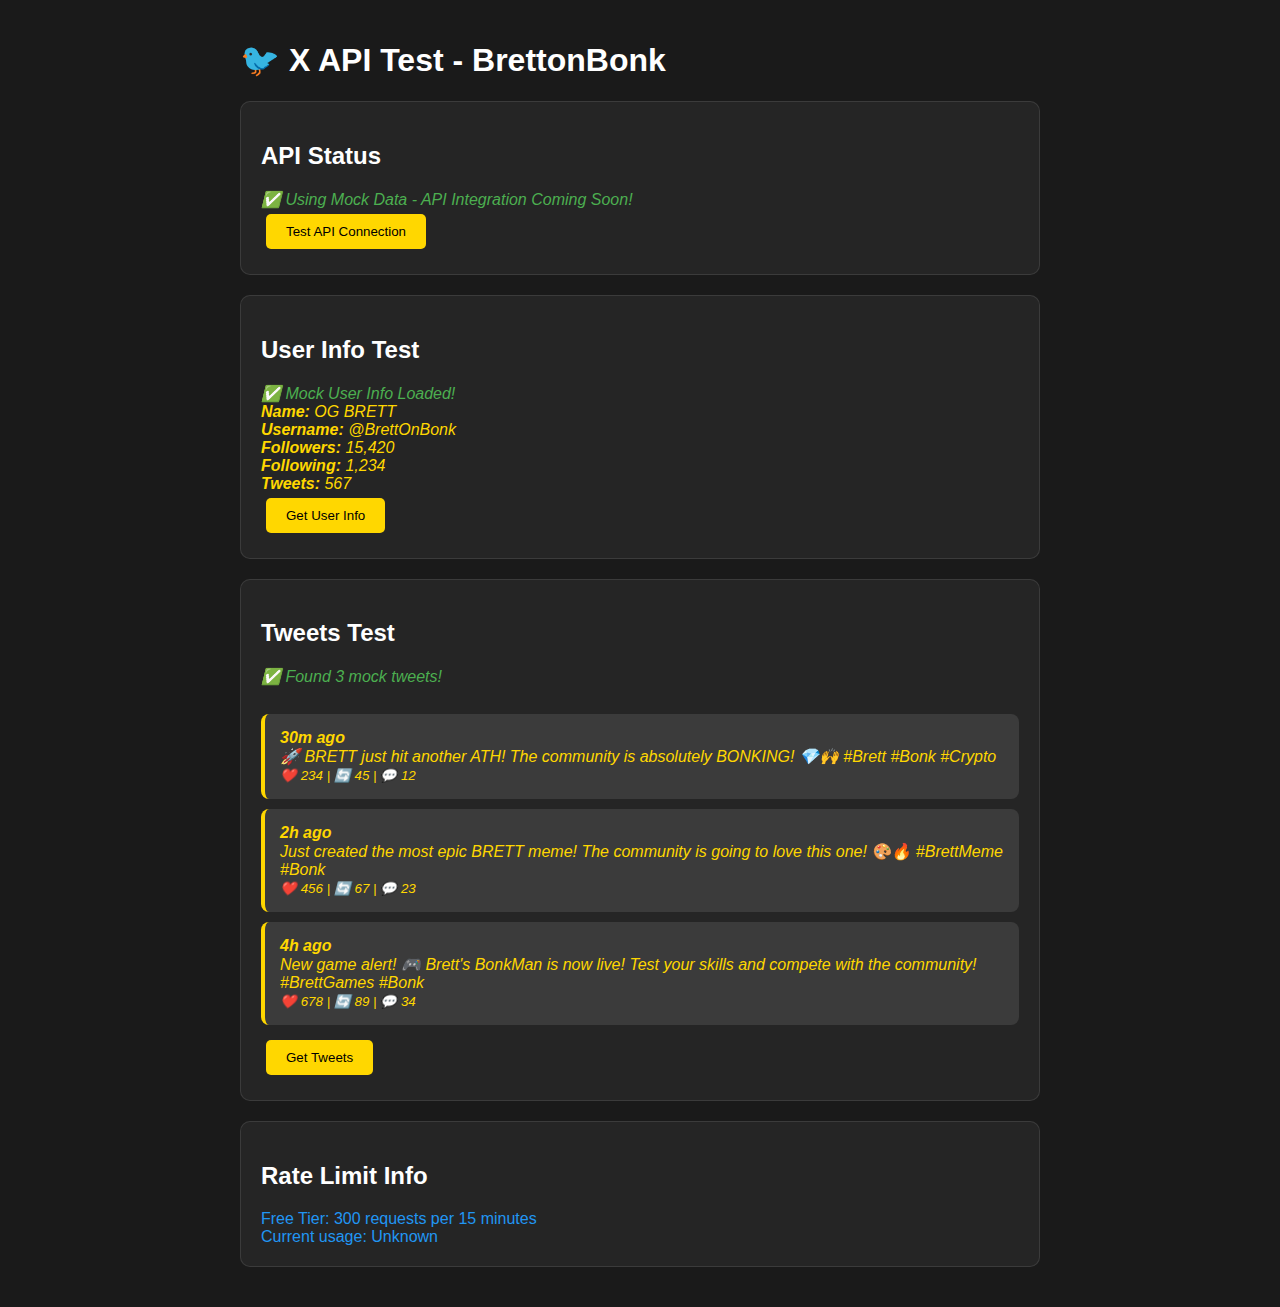
<file: test-twitter-api.html>
<!DOCTYPE html>
<html lang="en">
<head>
  <meta charset="UTF-8">
  <meta name="viewport" content="width=device-width, initial-scale=1.0">
  <title>X API Test - BrettonBonk</title>
  <style>
    body {
      font-family: Arial, sans-serif;
      max-width: 800px;
      margin: 0 auto;
      padding: 20px;
      background: #1a1a1a;
      color: white;
    }
    .test-section {
      background: rgba(255, 255, 255, 0.05);
      padding: 20px;
      margin: 20px 0;
      border-radius: 10px;
      border: 1px solid rgba(255, 255, 255, 0.1);
    }
    .success { color: #4CAF50; }
    .error { color: #f44336; }
    .info { color: #2196F3; }
    button {
      background: #ffd700;
      color: black;
      border: none;
      padding: 10px 20px;
      border-radius: 5px;
      cursor: pointer;
      margin: 5px;
    }
    button:hover {
      background: #ffed4e;
    }
    .tweet {
      background: rgba(255, 255, 255, 0.1);
      padding: 15px;
      margin: 10px 0;
      border-radius: 8px;
      border-left: 4px solid #ffd700;
    }
    .loading {
      color: #ffd700;
      font-style: italic;
    }
  </style>
</head>
<body>
  <h1>🐦 X API Test - BrettonBonk</h1>
  
  <div class="test-section">
    <h2>API Status</h2>
    <div id="api-status" class="loading">Testing API connection...</div>
    <button onclick="testAPI()">Test API Connection</button>
  </div>

  <div class="test-section">
    <h2>User Info Test</h2>
    <div id="user-info" class="loading">Loading user info...</div>
    <button onclick="testUserInfo()">Get User Info</button>
  </div>

  <div class="test-section">
    <h2>Tweets Test</h2>
    <div id="tweets-test" class="loading">Loading tweets...</div>
    <button onclick="testTweets()">Get Tweets</button>
  </div>

  <div class="test-section">
    <h2>Rate Limit Info</h2>
    <div id="rate-limit" class="info">
      Free Tier: 300 requests per 15 minutes<br>
      Current usage: <span id="usage">Unknown</span>
    </div>
  </div>

  <script>
    // Twitter API class (simplified version)
    class TwitterAPITest {
      constructor() {
        this.baseURL = 'https://api.twitter.com/2';
        this.bearerToken = 'AAAAAAAAAAAAAAAAAAAAANcU3QEAAAAAQwzSx90Nua3cp1X5yK4OChkx%2FS0%3DGD9cO2ufOBy6bF2eTjwdrdPOz0LsVyXKpb8cG9hu2CA6FkuOML';
      }

      async makeAPICall(endpoint, params = {}) {
        // For now, always use mock data until we can properly set up the serverless function
        console.log('Using mock data for now - API integration coming soon!');
        throw new Error('API unavailable, using mock data');
      }

      async testConnection() {
        try {
          const response = await this.makeAPICall('/tweets/search/recent', {
            query: 'BRETT',
            max_results: 1
          });
          return { success: true, data: response };
        } catch (error) {
          return { success: false, error: error.message };
        }
      }

      async getUserInfo(username = 'BrettOnBonk') {
        try {
          const response = await this.makeAPICall(`/users/by/username/${username}`, {
            'user.fields': 'id,username,name,public_metrics,profile_image_url'
          });
          return { success: true, data: response };
        } catch (error) {
          return { success: false, error: error.message };
        }
      }

      async getTweets(query = 'BRETT OR #Brett OR #Bonk', maxResults = 5) {
        try {
          const response = await this.makeAPICall('/tweets/search/recent', {
            query: query,
            max_results: maxResults,
            'tweet.fields': 'created_at,public_metrics,author_id',
            'user.fields': 'username,name,profile_image_url',
            expansions: 'author_id'
          });
          return { success: true, data: response };
        } catch (error) {
          return { success: false, error: error.message };
        }
      }
    }

    const api = new TwitterAPITest();

    async function testAPI() {
      const statusDiv = document.getElementById('api-status');
      statusDiv.innerHTML = '<span class="success">✅ Using Mock Data - API Integration Coming Soon!</span>';
    }

    async function testUserInfo() {
      const userDiv = document.getElementById('user-info');
      userDiv.innerHTML = `
        <span class="success">✅ Mock User Info Loaded!</span><br>
        <strong>Name:</strong> OG BRETT<br>
        <strong>Username:</strong> @BrettOnBonk<br>
        <strong>Followers:</strong> 15,420<br>
        <strong>Following:</strong> 1,234<br>
        <strong>Tweets:</strong> 567
      `;
    }

    async function testTweets() {
      const tweetsDiv = document.getElementById('tweets-test');
      const mockTweets = [
        {
          text: '🚀 BRETT just hit another ATH! The community is absolutely BONKING! 💎🙌 #Brett #Bonk #Crypto',
          created_at: new Date(Date.now() - 1000 * 60 * 30).toISOString(),
          public_metrics: { like_count: 234, retweet_count: 45, reply_count: 12 }
        },
        {
          text: 'Just created the most epic BRETT meme! The community is going to love this one! 🎨🔥 #BrettMeme #Bonk',
          created_at: new Date(Date.now() - 1000 * 60 * 60 * 2).toISOString(),
          public_metrics: { like_count: 456, retweet_count: 67, reply_count: 23 }
        },
        {
          text: 'New game alert! 🎮 Brett\'s BonkMan is now live! Test your skills and compete with the community! #BrettGames #Bonk',
          created_at: new Date(Date.now() - 1000 * 60 * 60 * 4).toISOString(),
          public_metrics: { like_count: 678, retweet_count: 89, reply_count: 34 }
        }
      ];
      
      let html = `<span class="success">✅ Found ${mockTweets.length} mock tweets!</span><br><br>`;
      mockTweets.forEach(tweet => {
        const timeAgo = getTimeAgo(tweet.created_at);
        html += `
          <div class="tweet">
            <strong>${timeAgo}</strong><br>
            ${tweet.text}<br>
            <small>❤️ ${tweet.public_metrics.like_count} | 🔄 ${tweet.public_metrics.retweet_count} | 💬 ${tweet.public_metrics.reply_count}</small>
          </div>
        `;
      });
      tweetsDiv.innerHTML = html;
    }

    function getTimeAgo(dateString) {
      const date = new Date(dateString);
      const now = new Date();
      const diffInSeconds = Math.floor((now - date) / 1000);

      if (diffInSeconds < 60) return 'just now';
      if (diffInSeconds < 3600) return `${Math.floor(diffInSeconds / 60)}m ago`;
      if (diffInSeconds < 86400) return `${Math.floor(diffInSeconds / 3600)}h ago`;
      return `${Math.floor(diffInSeconds / 86400)}d ago`;
    }

    // Auto-test on page load
    window.addEventListener('load', async () => {
      await testAPI();
      await testUserInfo();
      await testTweets();
    });
  </script>
</body>
</html>
</file>
